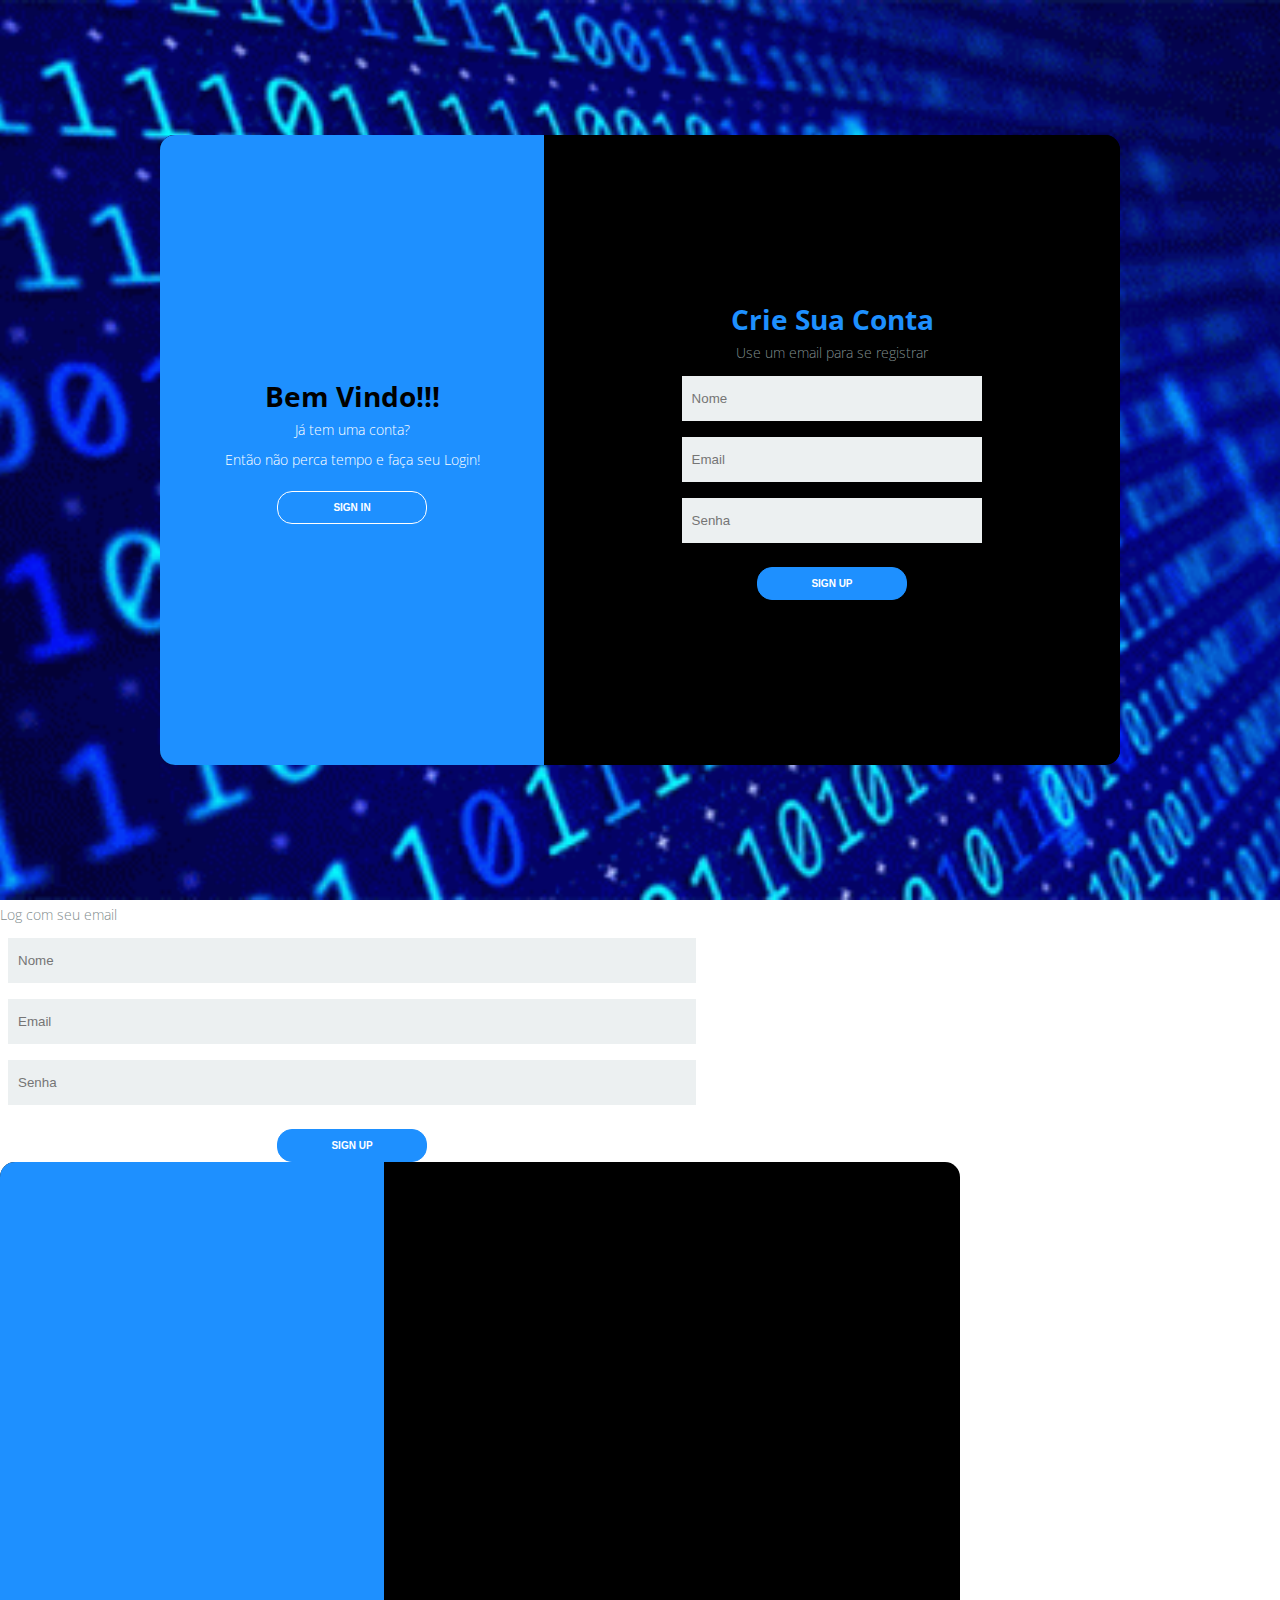
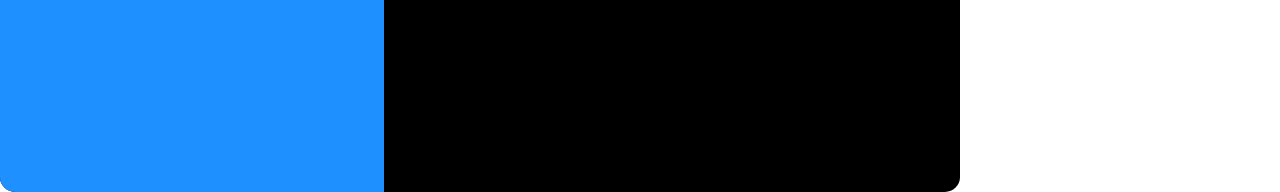
<file: Index.html>
<html lang="en">
<head>
    <meta charset="UTF-8">
    <meta name="viewport" content="width=device-width, initial-scale=1.0">
    <link rel="icon" href="logocrip.png" type="image/png">
    <title>CriptoVerse</title>
    <link rel="stylesheet" href="index.css">
    <link rel="stylesheet" href="https://use.fontawesome.com/releases/v5.8.2/css/all.css"
        integrity="sha384-oS3vJWv+0UjzBfQzYUhtDYW+Pj2yciDJxpsK1OYPAYjqT085Qq/1cq5FLXAZQ7Ay" crossorigin="anonymous">
</head>
<body>
    <div class="container">
        <div class="content first-content">
            <div class="first-column">
                <h2 class="title title-primary">Bem vindo!!!</h2>
                <p class="description description-primary">Já tem uma conta?</p>
                <p class="description description-primary">Então não perca tempo e faça seu Login!</p>
                <button id="signin" class="btn btn-primary">sign in</button>
            </div>    
            <div class="second-column">
                <h2 class="title title-second">Crie sua conta</h2>
                <p class="description description-second">Use um email para se registrar</p>
                <form class="form">
                    <label class="label-input" for="">
                        <i class="far fa-user icon-modify"></i>
                        <input type="text" placeholder="Nome">
                    </label>
                    
                    <label class="label-input" for="">
                        <i class="far fa-envelope icon-modify"></i>
                        <input type="email" placeholder="Email">
                    </label>
                    
                    <label class="label-input" for="">
                        <i class="fas fa-lock icon-modify"></i>
                        <input type="password" placeholder="Senha">
                    </label>
                    
                    
                    <button class="btn btn-second">sign up</button>        
                </form>
            </div>
        </div>
        <div class="content second-content">
            <div class="first-column">
                <h2 class="title title-primary">Olá amigo</h2>
                <p class="description description-primary">Não possui uma conta?</p>
                <p class="description description-primary">Então faça sua conta e dê inicio a uma nova jornada</p>
                <button id="signup" class="btn btn-primary">sign up</button>
            </div>
            <div class="second-column">
                <h2 class="title title-second">Faça seu login!</h2>
                <p class="description description-second">Log com seu email</p>
                <form class="form">
                
                    <label class="label-input" for="">
                        <i class="far fa-envelope icon-modify"></i>
                        <input type="email" placeholder="Email">
                    </label>
                
                    <label class="label-input" for="">
                        <i class="fas fa-lock icon-modify"></i>
                        <input type="password" placeholder="Senha">
                    </label>
                
                    <a class="password" href="#">Esqueceu a senha?</a>
                    <button class="btn btn-second">sign in</button>
                </form>
            </div>
        </div>
    </div>
                <p class="description description-second">Log com seu email</p>
                <form class="form">
                    <label class="label-input" for="">
                        <i class="far fa-user icon-modify"></i>
                        <input type="text" placeholder="Nome">
                    </label>
                    
                    <label class="label-input" for="">
                        <i class="far fa-envelope icon-modify"></i>
                        <input type="email" placeholder="Email">
                    </label>
                    
                    <label class="label-input" for="">
                        <i class="fas fa-lock icon-modify"></i>
                        <input type="password" placeholder="Senha">
                    </label>
                    
                    
                    <button class="btn btn-second">sign up</button>        
                </form>
            </div><!-- second column -->
        </div><!-- first content -->
        <div class="content second-content">
            <div class="first-column">
                <h2 class="title title-primary">Olá amigo</h2>
                <p class="description description-primary">Não possui uma conta?</p>
                <p class="description description-primary">Então faça sua conta e dê inicio a uma nova jornada</p>
                <button id="signup" class="btn btn-primary">sign up</button>
            </div>
                        </a>
                    </ul>
                </div>
                <p class="description description-second">Use seu email para se registrar</p>
                <form class="form">
                
                    <label class="label-input" for="">
                        <i class="far fa-envelope icon-modify"></i>
                        <input type="email" placeholder="Email">
                    </label>
                
                    <label class="label-input" for="">
                        <i class="fas fa-lock icon-modify"></i>
                        <input type="password" placeholder="Senha">
                    </label>
                
                    <a class="password" href="#">Esqueceu sua senha?</a>
                    <button class="btn btn-second">sign in</button>
                </form>
            </div>
        </div>
    </div>
    <script src="index.js"></script>
</body>
</html>
</file>
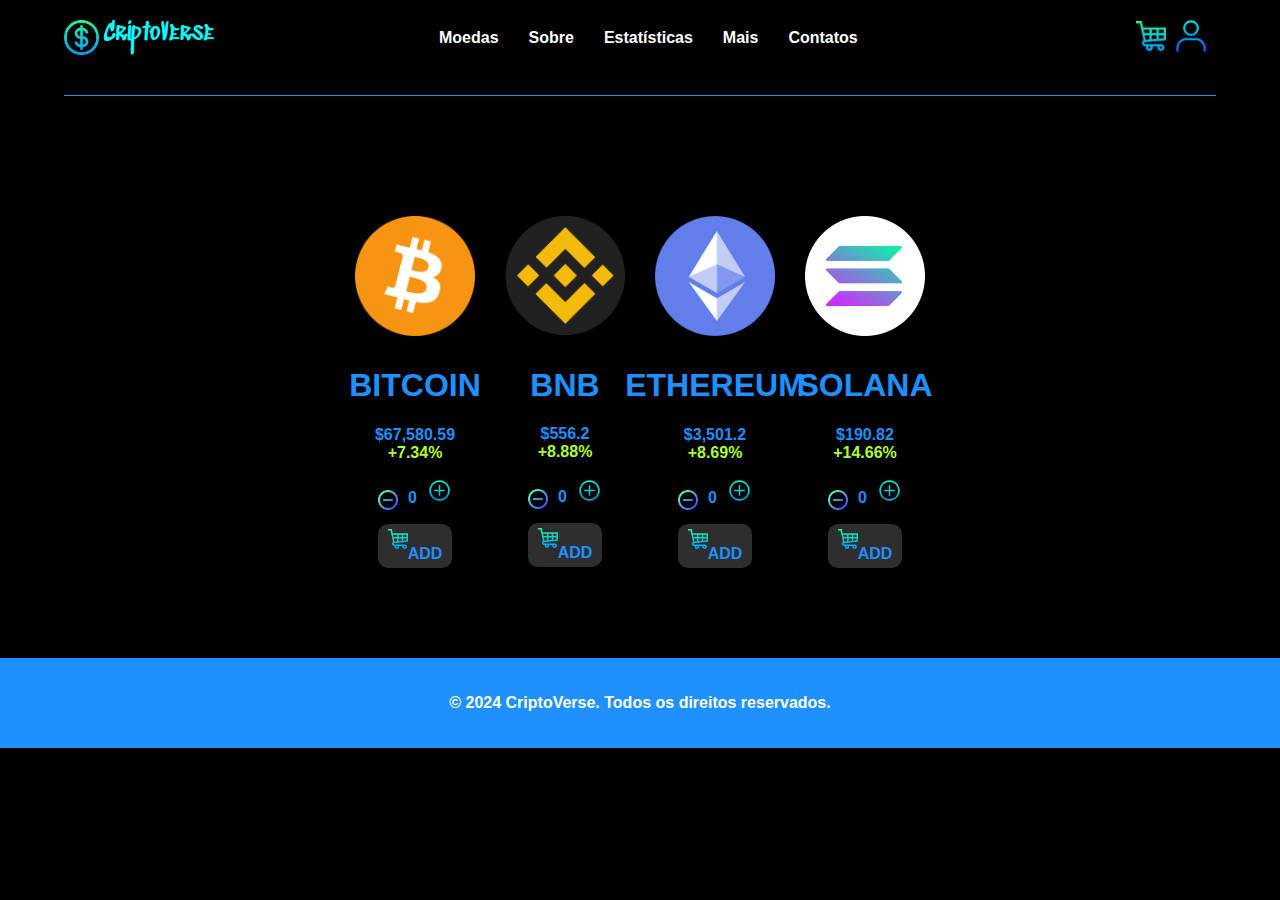
<file: cripto.html>
<!DOCTYPE html>
<html lang="en">
<head>
    <meta charset="UTF-8">
    <meta name="viewport" content="width=device-width, initial-scale=1.0">
    <link rel="icon" href="logocrip.png" type="image/png">
    <title>CriptoVerse</title>
    <link rel="stylesheet" href="cripto.css">
</head>
<body>
    <header>
        <div class="menu">
            <div class="left-side-menu">
                <div class="logo">
                    <img src="logocrip.png" style="width: 35px; height: auto;">
                    <img src="logocv2.png" style="width: 120px; height: auto;">
                </div>
                <nav>
                    <ul>
                        <li><a href="">Moedas</a></li>
                        <li><a href="">Sobre</a></li>
                        <li><a href="">Estatísticas</a></li>
                        <li><a href="">Mais</a></li>
                        <li><a href="">Contatos</a></li>
                    </ul>
                </nav>
            </div>
            <div class="right-side-menu">
                <a href=""><img src="carrinho.png" alt="" style="width: 30px; height: auto;"></a>
                <a href="" class="iconavatar"><img src="avatar.png" alt="" style="width: 50px; height: auto;"></a>
            </div>
        </div>
        <div class="line"></div>
    </header>
    <main>
        <section>
            <div class="container">
                <div class="left-side">
                    <div class="items">
                        <div class="select-image"></div>
                        
                    </div>
                    <div class="images">
                        <div class="image">
                            <img src="Bitcoin.png" alt="" style="width: 120px; height: auto;">
                            <h1 style="color: dodgerblue;">BITCOIN</h1>
                            <span style="color: dodgerblue;">$67,580.59</span>
                            <span style="color: greenyellow;">+7.34%</span>
                            <div class="amount1">
                                <div class="minus">
                                    <br>
                                    <img src="menos.png" alt="" style="width: 20px; height: auto;">
                                </div>
                                <span style="color: dodgerblue;">0</span>
                                <div class="plus">
                                    <img src="mais.png" alt="" style="width: 25px; height: auto;">
                                </div>
                            </div>
                            <a href="" class="button1"><img src="carrinho.png" alt="" style="width: 20px; height: auto;">ADD</a>
                        </div>
                        <div class="image">
                            <img src="bnb.png" alt="" style="width: 120px; height: auto;">
                            <h1 style="color: dodgerblue;">BNB</h1>
                            <span style="color: dodgerblue;">$556.2</span>
                            <span style="color: greenyellow;">+8.88%</span>
                            <div class="amount2">
                                <div class="minus">
                                    <br>
                                    <img src="menos.png" alt="" style="width: 20px; height: auto;">
                                </div>
                                <span style="color: dodgerblue;">0</span>
                                <div class="plus">
                                    <img src="mais.png" alt="" style="width: 25px; height: auto;">
                                </div>
                            </div>
                            <a href="" class="button2"><img src="carrinho.png" alt="" style="width: 20px; height: auto;">ADD</a>
                        </div>
                        <div class="image">
                            <img src="ethereum.png" alt="" style="width: 120px; height: auto;">
                            <h1 style="color: dodgerblue;">ETHEREUM</h1>
                            <span style="color: dodgerblue;">$3,501.2</span>
                            <span style="color: greenyellow;">+8.69%</span>
                            <div class="amount3">
                                <div class="minus">
                                    <br>
                                    <img src="menos.png" alt="" style="width: 20px; height: auto;">
                                </div>
                                <span style="color: dodgerblue;">0</span>
                                <div class="plus">
                                    <img src="mais.png" alt="" style="width: 25px; height: auto;">
                                </div>
                            </div>
                            <a href="" class="button3"><img src="carrinho.png" alt="" style="width: 20px; height: auto;">ADD</a>
                        </div>
                        <div class="image">
                            <img src="solana2.png" alt="" style="width: 120px; height: auto;"">
                            <h1 style="color: dodgerblue;">SOLANA</h1>
                            <span style="color: dodgerblue;">$190.82</span>
                            <span style="color: greenyellow;">+14.66%</span>
                            <div class="amount4">
                                <div class="minus">
                                    <br>
                                    <img src="menos.png" alt="" style="width: 20px; height: auto;">
                                </div>
                                <span style="color: dodgerblue;">0</span>
                                <div class="plus">
                                    <img src="mais.png" alt="" style="width: 25px; height: auto;">
                                </div>
                            </div>
                            <a href="" class="button4"><img src="carrinho.png" alt="" style="width: 20px; height: auto;">ADD</a>
                        </div>
                    </div>
                    
                <div class="right-side">
                </div>
            </div>
        </section>
    </main>
    <br>
    <br>
    <br>
    <br>
    <br>
    <footer>
        <div class="footer-content">
            <p>© 2024 CriptoVerse. Todos os direitos reservados.</p>
        </div>
    </footer>
    
</body>
</html>
</file>
<file: index.css>
@import url('https://fonts.googleapis.com/css?family=Open+Sans:300,400,700&display=swap');
* {
    margin: 0;
    padding: 0;
    box-sizing: border-box;
}
body {
    font-family: 'Open Sans', sans-serif;
}
.container {
    display: flex;
    justify-content: center;
    align-items: center;
    height: 100vh;
    background: url('gifcoding2.gif') center center no-repeat;
    background-size: cover;
}
.content {
    background-color: black;
    border-radius: 15px;
    width: 960px;
    height: 70%;
    justify-content: space-between;
    align-items: center;
    position: relative;
}
.content::before {
    content: "";
    position: absolute;
    background-color: dodgerblue;
    width: 40%;
    height: 100%;
    border-top-left-radius: 15px;
    border-bottom-left-radius: 15px;


    left: 0;
}
.title {
    font-size: 28px;
    font-weight: bold;
    text-transform: capitalize;
}
.title-primary {
    color: black;
}
.title-second {
    color: dodgerblue;
}
.description {
    font-size: 14px;
    font-weight: 300;
    line-height: 30px;
}
.description-primary {
    color: #fff;
}
.description-second {
    color: #7f8c8d;
}
.btn {
    border-radius: 15px;
    text-transform: uppercase;
    color: #fff;
    font-size: 10px;
    padding: 10px 50px;
    cursor: pointer;
    font-weight: bold;
    width: 150px;
    align-self: center;
    border: none;
    margin-top: 1rem;
}
.btn-primary {
    background-color: transparent;
    border: 1px solid #fff;
    transition: background-color .5s;
}
.btn-primary:hover {
    background-color: #fff;
    color: dodgerblue;
}
.btn-second {
    background-color: dodgerblue;
    border: 1px solid dodgerblue;
    transition: background-color .5s;
}
.btn-second:hover {
    background-color: #fff;
    border: 1px solid dodgerblue;
    color: dodgerblue;
}
.first-content {
    display: flex;
}
.first-content .second-column {
    z-index: 11;
}
.first-column {
    text-align: center;
    width: 40%;
    z-index: 10;
}
.second-column {
    width: 60%;
    display: flex;
    flex-direction: column;
    align-items: center;
}
.form {
    display: flex;
    flex-direction: column;
    width: 55%;
}
.form input {
    height: 45px;
    width: 100%;
    border: none;
    background-color: #ecf0f1;
}
input:-webkit-autofill 
{    
    -webkit-box-shadow: 0 0 0px 1000px #ecf0f1 inset !important;
    -webkit-text-fill-color: #000 !important;
}
.label-input {
    background-color: #ecf0f1;
    display: flex;
    align-items: center;
    margin: 8px;
}
.icon-modify {
    color: #7f8c8d;
    padding: 0 5px;
}

.second-content {
    position: absolute;
    display: flex;
}
.second-content .first-column {
    order: 2;
    z-index: -1;
}
.second-content .second-column {
    order: 1;
    z-index: -1;
}
.password {
    color: #34495e;
    font-size: 14px;
    margin: 15px 0;
    text-align: center;
}
.password::first-letter {
    text-transform: capitalize;
}



.sign-in-js .first-content .first-column {
    z-index: -1;
}

.sign-in-js .second-content .second-column {
    z-index: 11;
}
.sign-in-js .second-content .first-column {
    z-index: 13;
}

.sign-in-js .content::before {
    left: 60%;
    border-top-left-radius: 0;
    border-bottom-left-radius: 0;
    border-top-right-radius: 15px;
    border-bottom-right-radius: 15px;
    animation: slidein 1.3s; /*MODIFIQUEI DE 3s PARA 1.3s*/

    z-index: 12;
}

.sign-up-js .content::before {
    animation: slideout 1.3s; /*MODIFIQUEI DE 3s PARA 1.3s*/

    z-index: 12;
}

.sign-up-js .second-content .first-column,
.sign-up-js .second-content .second-column {
    z-index: -1;
}

.sign-up-js .first-content .second-column {
    z-index: 11;
}

.sign-up-js .first-content .first-column {
    z-index: 13;    
}


/* DESLOCAMENTO CONTEÚDO ATRÁS DO CONTENT:BEFORE*/
.sign-in-js .first-content .second-column {

    z-index: -1;
    position: relative;
    animation: deslocamentoEsq 1.3s; /*MODIFIQUEI DE 3s PARA 1.3s*/
}

.sign-up-js .second-content .second-column {
    position: relative;
    z-index: -1;
    animation: deslocamentoDir 1.3s; /*MODIFIQUEI DE 3s PARA 1.3s*/
}

/*ANIMAÇÃOO CSS PARA O CONTEÚDO*/

@keyframes deslocamentoEsq {

    from {
        left: 0;
        opacity: 1;
        z-index: 12;
    }

    25% {
        left: -80px;
        opacity: .5;
        /* z-index: 12; NÃO HÁ NECESSIDADE */
    }

    50% {
        left: -100px;
        opacity: .2;
        /* z-index: 12; NÃO HÁ NECESSIDADE */
    }

    to {
        left: -110px;
        opacity: 0;
        z-index: -1;
    }
}


@keyframes deslocamentoDir {

    from {
        left: 0;
        z-index: 12;
    }

    25% {
        left: 80px;
        /* z-index: 12;  NÃO HÁ NECESSIDADE*/
    }

    50% {
        left: 100px;
        /* z-index: 12; NÃO HÁ NECESSIDADE*/
        /* background-color: yellow;  Exemplo que dei no vídeo*/
    }

    to {
        left: 110px;
        z-index: -1;
    }
}


/*ANIMAÇÃO CSS*/

@keyframes slidein {

    from {
        left: 0;
        width: 40%;
    }

    25% {
        left: 5%;
        width: 50%;
    }

    50% {
        left: 25%;
        width: 60%;
    }

    75% {
        left: 45%;
        width: 50%;
    }

    to {
        left: 60%;
        width: 40%;
    }
}

@keyframes slideout {

    from {
        left: 60%;
        width: 40%;
    }

    25% {
        left: 45%;
        width: 50%;
    }

    50% {
        left: 25%;
        width: 60%;
    }

    75% {
        left: 5%;
        width: 50%;
    }

    to {
        left: 0;
        width: 40%;
    }
}

/*VERSÃO MOBILE*/
@media screen and (max-width: 1040px) {
    .content {
        width: 100%;
        height: 100%;
    }

    .content::before {
        width: 100%;
        height: 40%;
        top: 0;
        border-radius: 0;
    }
    .first-content, .second-content {
        flex-direction: column;
        justify-content: space-around;
    }

    .first-column, .second-column {
        width: 100%;
    }
    
    .sign-in-js .content::before {
        top: 60%;
        left: 0;
        border-radius: 0;

    }

    .form {
        width: 90%;
    }
    
    /* ANIMAÇÃO MOBILE CSS*/

    @keyframes deslocamentoEsq {

        from {
            top: 0;
            opacity: 1;
            z-index: 12;
        }
    
        25% {
            top: -80px;
            opacity: .5;
            /* z-index: 12; NÃO HÁ NECESSIDADE */
        }
    
        50% {
            top: -100px;
            opacity: .2;
            /* z-index: 12; NÃO HÁ NECESSIDADE */
        }
    
        to {
            top: -110px;
            opacity: 0;
            z-index: -1;
        }
    }
    
    
    @keyframes deslocamentoDir {
    
        from {
            top: 0;
            z-index: 12;
        }
    
        25% {
            top: 80px;
            /* z-index: 12;  NÃO HÁ NECESSIDADE*/
        }
    
        50% {
            top: 100px;
            /* z-index: 12; NÃO HÁ NECESSIDADE*/
            /* background-color: yellow;  Exemplo que dei no vídeo*/
        }
    
        to {
            top: 110px;
            z-index: -1;
        }
    }
    
    
    
    @keyframes slidein {
    
        from {
            top: 0;
            height: 40%;
        }
    
        25% {
            top: 5%;
            height: 50%;
        }
    
        50% {
            top: 25%;
            height: 60%;
        }
    
        75% {
            top: 45%;
            height: 50%;
        }
    
        to {
            top: 60%;
            height: 40%;
        }
    }
    
    @keyframes slideout {
    
        from {
            top: 60%;
            height: 40%;
        }
    
        25% {
            top: 45%;
            height: 50%;
        }
    
        50% {
            top: 25%;
            height: 60%;
        }
    
        75% {
            top: 5%;
            height: 50%;
        }
    
        to {
            top: 0;
            height: 40%;
        }
    }
   
}

@media screen and (max-width: 740px) {
    .form {
        width: 50%;
    }
}

@media screen and (max-width: 425px) {
    .form {
        width: 100%;
    }
}
</file>
<file: cripto.css>
body {
    margin: 0;
    padding: 0;
    box-sizing: border-box;
    background-color: black;
    font-weight: bold;
    font-family: Verdana, Geneva, Tahoma, sans-serif;
}

header {
    display: flex;
    flex-direction: column;
}

.menu {
    display: flex;
    justify-content: space-between;
    padding: 0 5%;
    align-items: center;
    height: 75px;
}

.left-side-menu {
    display: flex;
    align-items: center;
    gap: 220px;
}

.logo {
    display: flex;
    align-items: center;
}

nav {
    text-align: center;
}

nav ul {
    display: flex;
    gap: 30px;
    list-style-type: none;
    padding: 0;
}

nav ul li a {
    text-decoration: none;
    color: white;
}

.right-side-menu {
    display: flex;
    align-items: center;
}

.iconavatar img {
    width: 36px;
}

.line {
    height: 1px;
    background-color: dodgerblue;
    width: 90%;
    align-self: center;
    margin: 20px 0;
}

.left-side {
    display: flex;
    flex-direction: column;
    align-items: center; /* Centraliza o conteúdo */
}

.images {
    display: flex;
    justify-content: space-between;
    gap: 30px;
    margin-top: 100px; /* Adiciona um espaçamento de 100px acima das imagens */
}

.image {
    display: flex;
    flex-direction: column;
    align-items: center;
    text-align: center;
    width: 120px; /* Defina a largura desejada para cada imagem */
}

.image img {
    width: 100%;
    height: auto;
    margin-bottom: 10px; /* Adiciona um espaçamento abaixo da imagem */
}


.amount1,
.amount2,
.amount3,
.amount4 {
    display: flex;
    align-items: center;
    gap: 10px;
    margin-top: 10px; /* Adiciona um espaçamento acima dos botões */
}

.button1,
.button2,
.button3,
.button4 {
    display: inline-block;
    text-decoration: none;
    color: dodgerblue;
    background-color: #2E2E2E;
    padding: 5px 10px; /* Altera o espaçamento interno dos botões */
    border-radius: 10px;
}

footer {
    background-color: dodgerblue;
    color: white;
    padding: 20px 0;
    text-align: center;
}

.footer-content {
    max-width: 1200px;
    margin: 0 auto;
}
</file>
